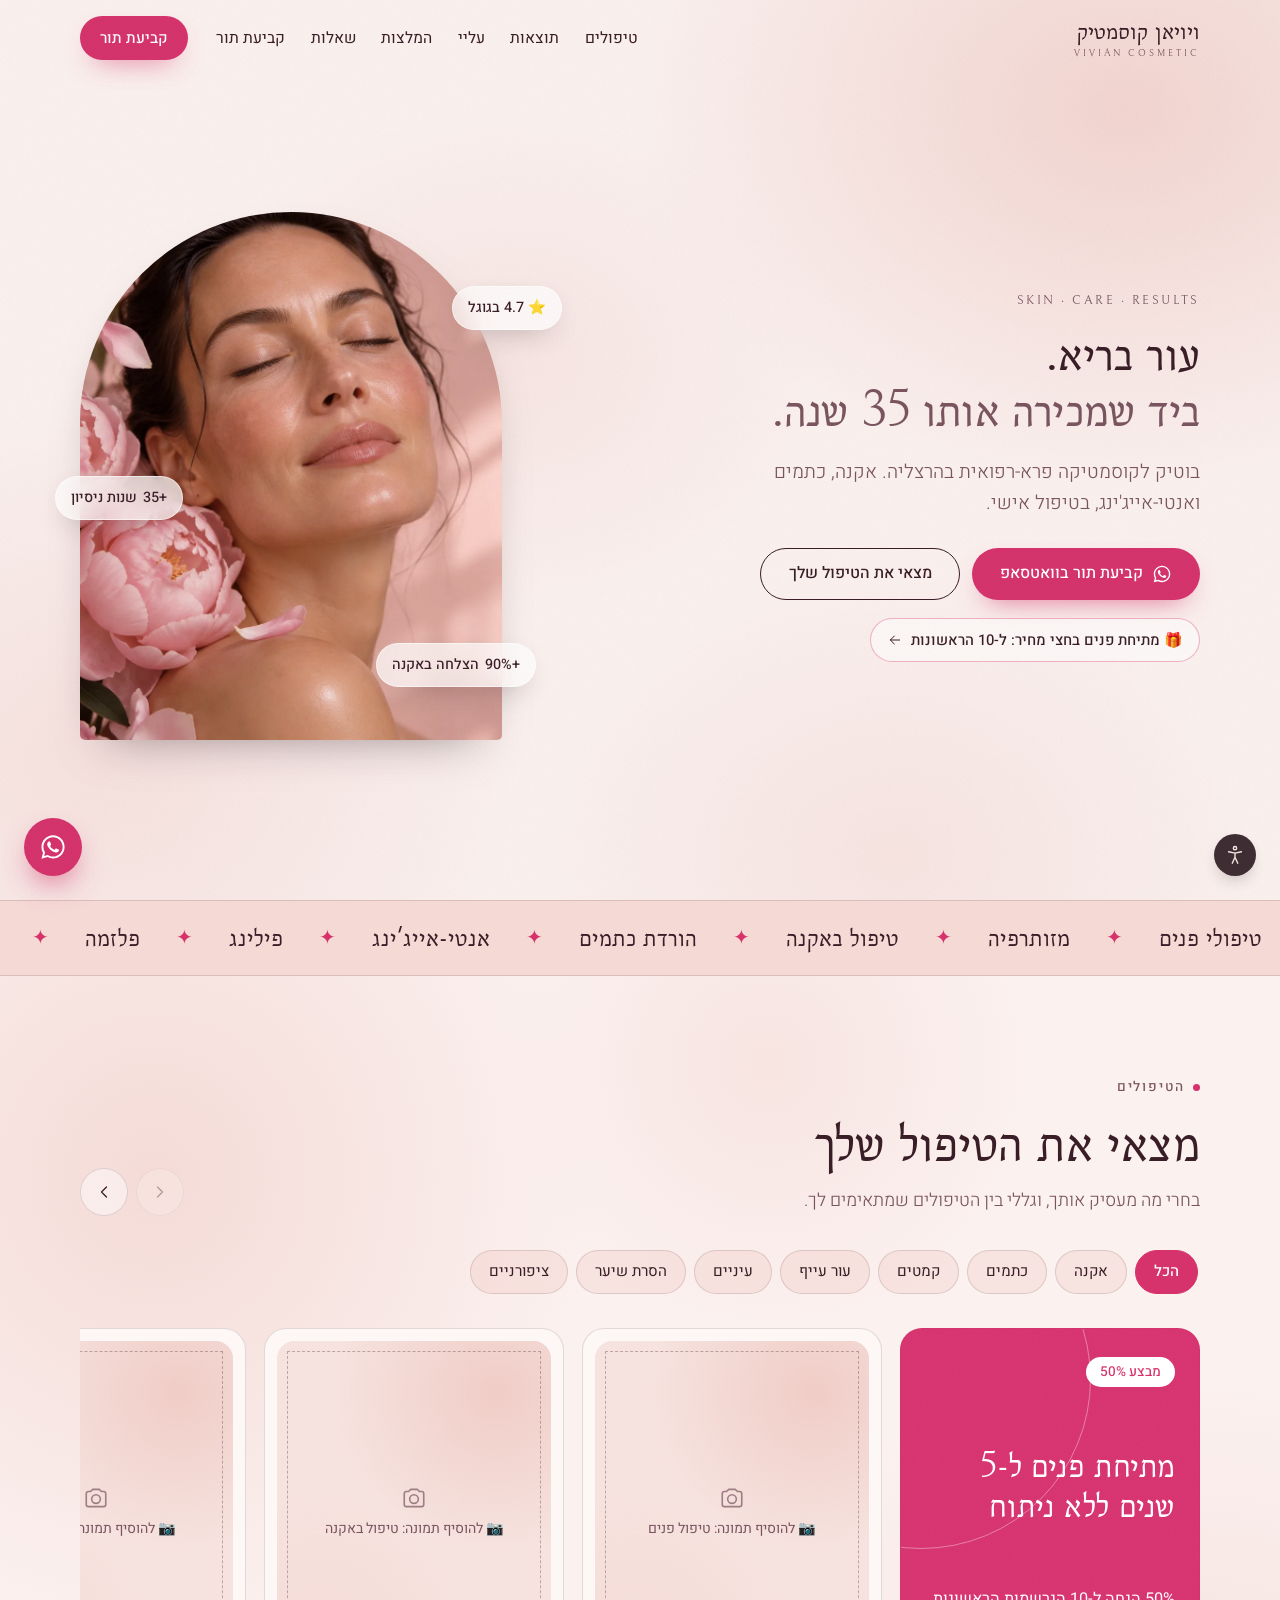
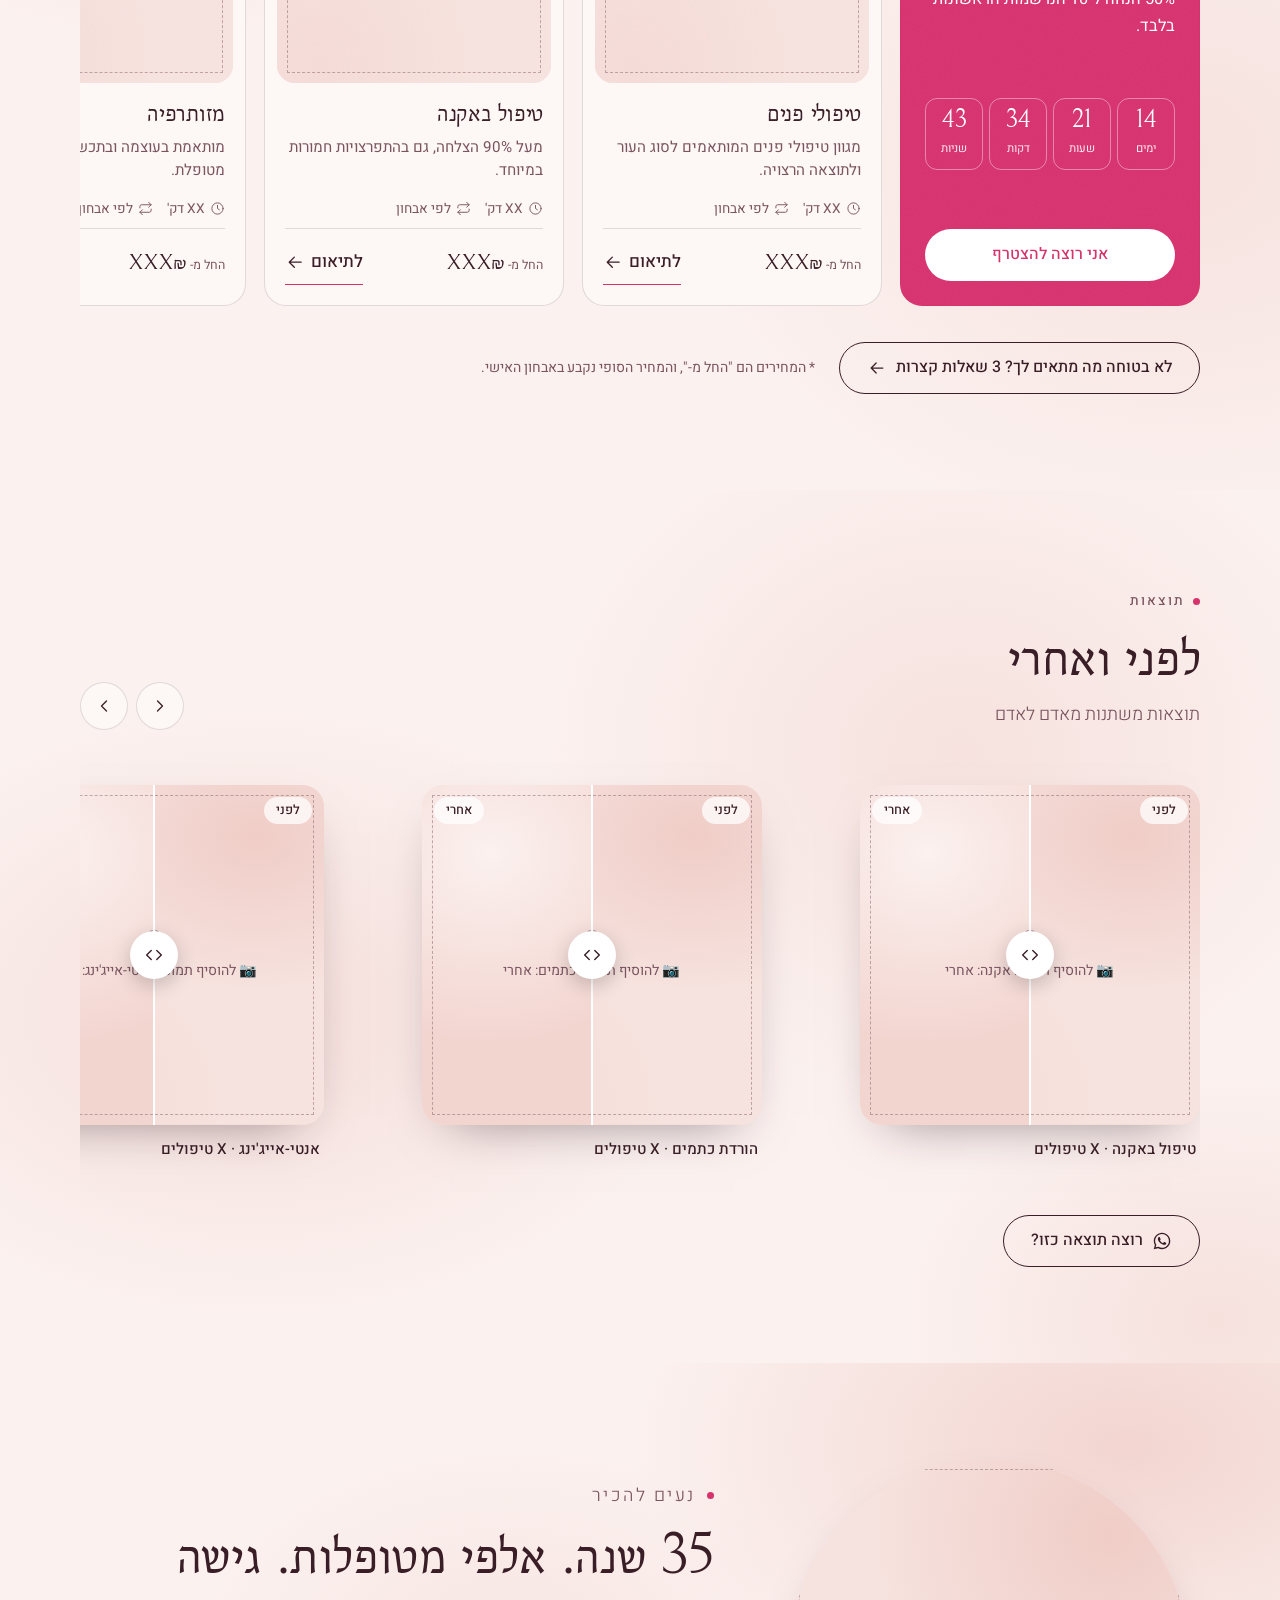
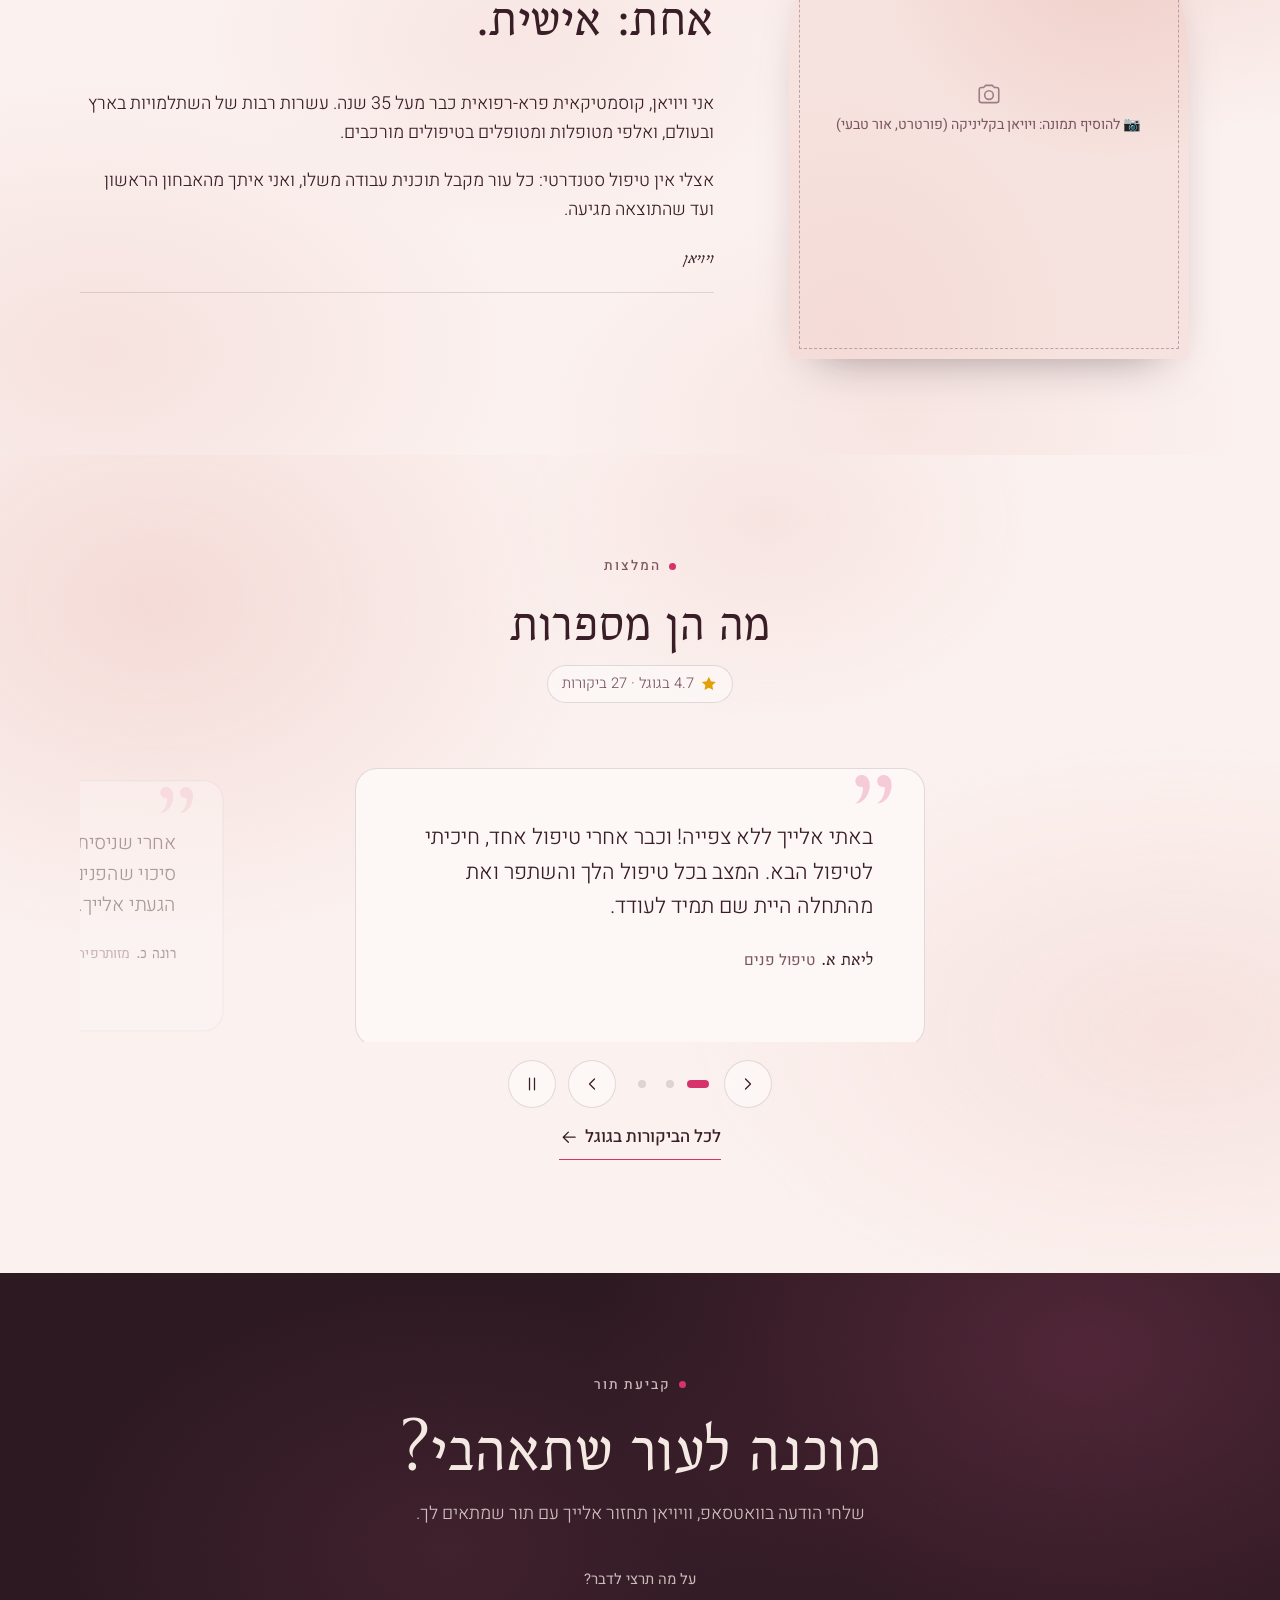
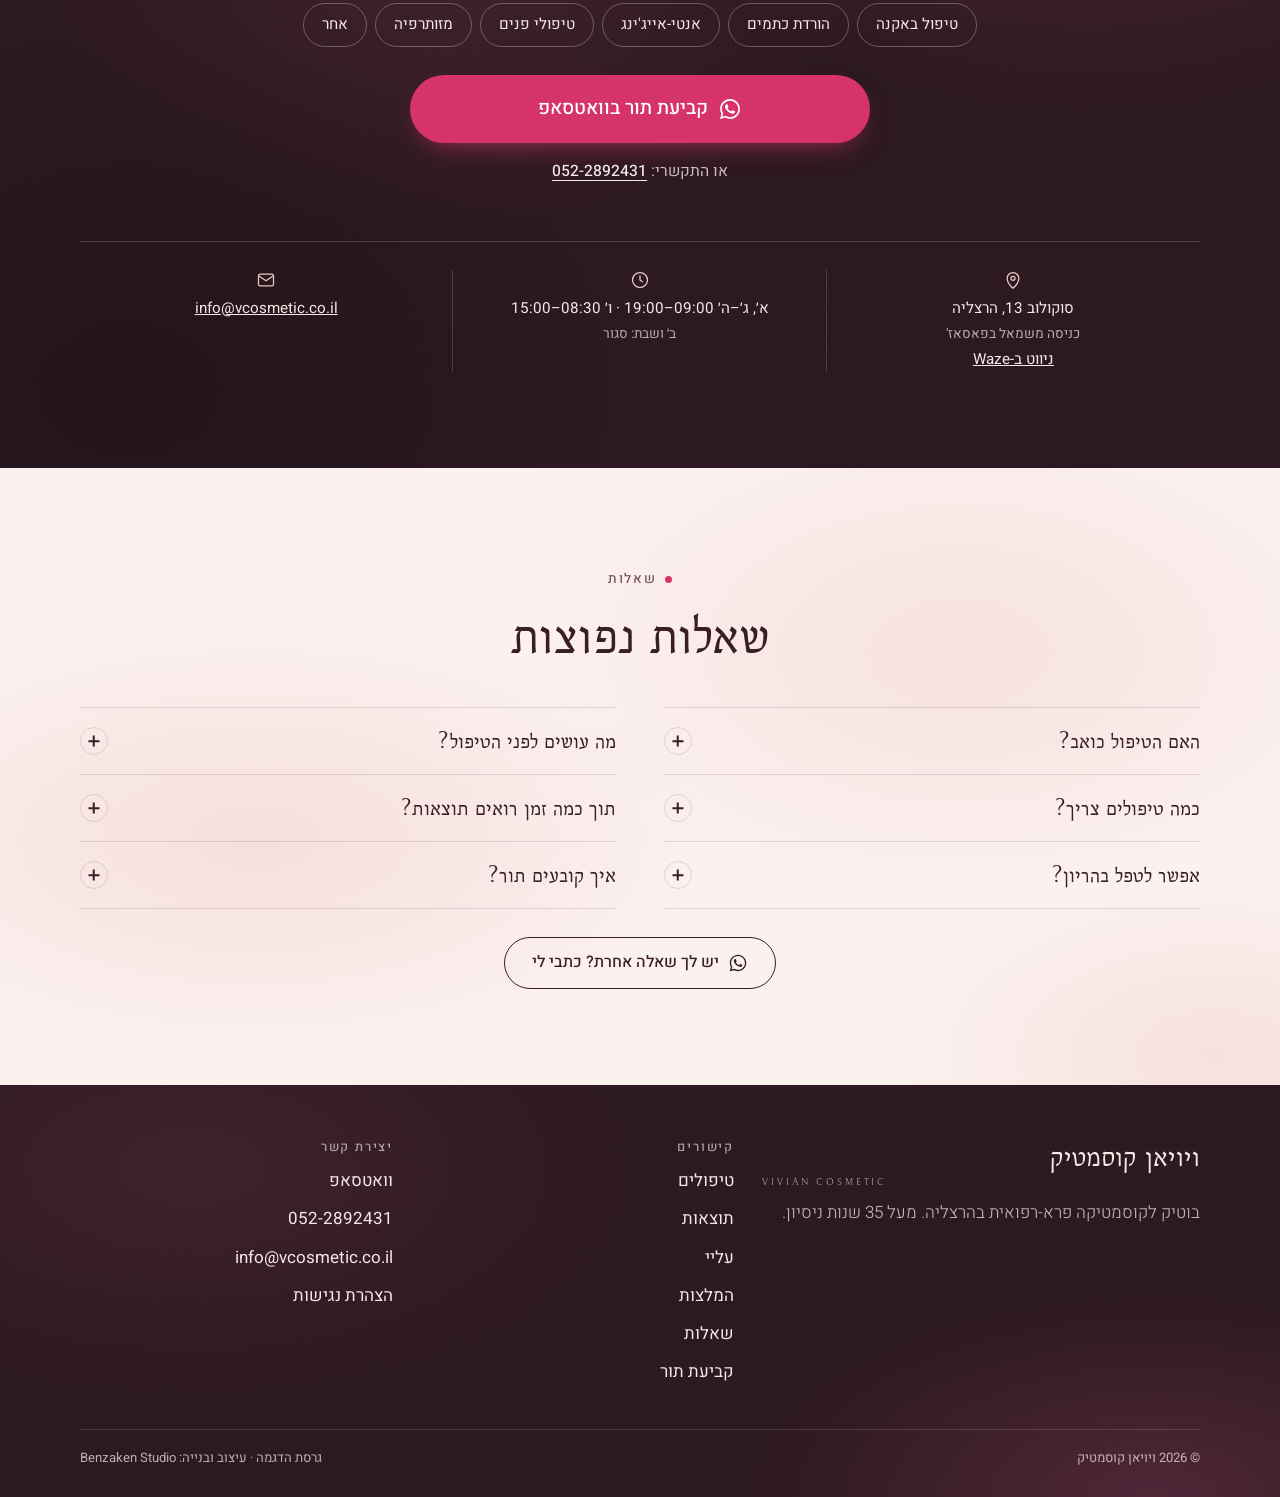
<file: index.html>
<!doctype html>
<html lang="he" dir="rtl">
<head>
  <meta charset="utf-8">
  <meta name="viewport" content="width=device-width, initial-scale=1, viewport-fit=cover">
  <!-- Title, description, Open Graph, robots and JSON-LD are generated from js/config.js.
       The static values below are a fallback for link previews (WhatsApp/Facebook don't run JS):
       update them too for a new client. -->
  <title>ויויאן קוסמטיק | קוסמטיקה פרא-רפואית בהרצליה</title>
  <meta name="description" content="בוטיק לקוסמטיקה פרא-רפואית בהרצליה עם מעל 35 שנות ניסיון: אקנה, כתמים, אנטי-אייג'ינג. קביעת תור בוואטסאפ.">
  <meta name="robots" content="noindex, nofollow">
  <meta property="og:type" content="website">
  <meta property="og:locale" content="he_IL">
  <meta property="og:title" content="ויויאן קוסמטיק | קוסמטיקה פרא-רפואית בהרצליה">
  <meta property="og:description" content="עור בריא. ביד שמכירה אותו 35 שנה.">
  <meta property="og:image" content="https://benzakenavi25-hub.github.io/vivian-cosmetic-demo/images/hero.png">
  <meta name="theme-color" content="#FBF1EF">
  <link rel="icon" href="data:image/svg+xml,%3Csvg xmlns=%27http://www.w3.org/2000/svg%27 viewBox=%270 0 64 64%27%3E%3Crect width=%2764%27 height=%2764%27 rx=%2732%27 fill=%27%23D6336C%27/%3E%3Ctext x=%2732%27 y=%2744%27 font-family=%27Georgia,serif%27 font-size=%2734%27 text-anchor=%27middle%27 fill=%27%23fff%27%3EV%3C/text%3E%3C/svg%3E">

  <link rel="preconnect" href="https://fonts.googleapis.com">
  <link rel="preconnect" href="https://fonts.gstatic.com" crossorigin>
  <link href="https://fonts.googleapis.com/css2?family=Bellefair&family=Heebo:wght@300;400;500&display=swap" rel="stylesheet">
  <!-- Hero image preload (keep in sync with images.hero in config.js) -->
  <link rel="preload" as="image" href="images/hero.webp" type="image/webp" fetchpriority="high">
  <link rel="stylesheet" href="css/styles.css?v=2">

  <!-- Apply palette + saved accessibility prefs before first paint (no color flash) -->
  <script src="js/config.js?v=2"></script>
  <script>
    (function () {
      var c = window.SITE_CONFIG || {}, root = document.documentElement;
      var p = c.palette || {};
      try {
        if (new URLSearchParams(location.search).get("themes") === "1") {
          var saved = JSON.parse(sessionStorage.getItem("demoPalette") || "null");
          if (saved) for (var k in saved) p[k] = saved[k];
        }
        var a = JSON.parse(localStorage.getItem("a11yPrefs") || "{}");
        if (a.size) root.style.setProperty("--font-scale", a.size);
        if (a.contrast) root.classList.add("a11y-contrast");
        if (a.links) root.classList.add("a11y-links");
      } catch (e) {}
      var map = { bg: "--bg", rose: "--rose", accent: "--accent", onAccent: "--on-accent", ink: "--ink", inkSoft: "--ink-soft", plum: "--plum" };
      for (var key in map) if (p[key]) root.style.setProperty(map[key], p[key]);
      root.classList.add("js");
    })();
  </script>
</head>
<body>
  <a class="skip-link" href="#main">דלג לתוכן הראשי</a>

  <!-- Smart header: hides on scroll down, returns on scroll up -->
  <header class="site-header" id="site-header">
    <div class="container header-inner">
      <a class="wordmark" href="#top" id="header-logo"></a>
      <nav class="main-nav" aria-label="ניווט ראשי"><ul id="nav-list"></ul></nav>
      <a class="btn btn-accent btn-sm header-cta" id="header-cta" target="_blank" rel="noopener">קביעת תור</a>
      <button class="menu-toggle" id="menu-toggle" type="button" aria-expanded="false" aria-controls="mobile-menu" aria-label="פתיחת תפריט">
        <span></span><span></span>
      </button>
    </div>
  </header>

  <!-- Mobile full-screen menu -->
  <div class="mobile-menu" id="mobile-menu" role="dialog" aria-modal="true" aria-label="תפריט" hidden>
    <nav aria-label="ניווט במובייל"><ul id="mobile-nav-list"></ul></nav>
    <div class="mobile-menu-foot" id="mobile-menu-foot"></div>
  </div>

  <main id="main" tabindex="-1">
    <span id="top"></span>
    <section class="hero tex-a" id="hero" aria-labelledby="hero-title"></section>
    <div class="marquee" id="marquee" aria-hidden="true"></div>
    <section class="section tex-b" id="treatments" aria-labelledby="treatments-title"></section>
    <section class="section tex-c" id="results" aria-labelledby="results-title" hidden></section>
    <section class="section tex-a" id="about" aria-labelledby="about-title"></section>
    <section class="section tex-b" id="testimonials" aria-labelledby="testimonials-title" hidden></section>
    <section class="section dark" id="booking" aria-labelledby="booking-title"></section>
    <section class="section tex-c" id="faq" aria-labelledby="faq-title" hidden></section>
  </main>

  <footer class="site-footer dark" id="site-footer"></footer>

  <!-- Mobile sticky bar / desktop floating WhatsApp -->
  <nav class="mobile-bar" id="mobile-bar" aria-label="פעולות מהירות"></nav>
  <a class="wa-float" id="wa-float" target="_blank" rel="noopener" aria-label="שליחת הודעה בוואטסאפ"><span data-icon="whatsapp"></span></a>

  <!-- Accessibility toolbar -->
  <div class="a11y" id="a11y">
    <button class="a11y-toggle" id="a11y-toggle" type="button" aria-expanded="false" aria-controls="a11y-panel" aria-label="תפריט נגישות"><span data-icon="a11y"></span></button>
    <div class="a11y-panel" id="a11y-panel" role="group" aria-label="הגדרות נגישות" hidden>
      <p class="a11y-title">נגישות</p>
      <div class="a11y-row">
        <button type="button" data-a11y="smaller" aria-label="הקטנת טקסט">א-</button>
        <button type="button" data-a11y="bigger" aria-label="הגדלת טקסט">א+</button>
      </div>
      <button type="button" data-a11y="contrast" aria-pressed="false">ניגודיות גבוהה</button>
      <button type="button" data-a11y="links" aria-pressed="false">הדגשת קישורים</button>
      <button type="button" data-a11y="reset">איפוס</button>
      <a href="accessibility.html">הצהרת נגישות</a>
    </div>
  </div>

  <!-- Quiz modal (bottom sheet on mobile) -->
  <div class="modal" id="quiz-modal" hidden>
    <div class="modal-backdrop" data-close-modal></div>
    <div class="modal-panel" role="dialog" aria-modal="true" aria-labelledby="quiz-modal-title" tabindex="-1">
      <button class="modal-close" type="button" data-close-modal aria-label="סגירת השאלון"><span data-icon="close"></span></button>
      <p class="kicker" id="quiz-modal-title"></p>
      <div id="quiz-body" aria-live="polite"></div>
    </div>
  </div>

  <noscript>
    <p class="noscript">ויויאן קוסמטיק · סוקולוב 13, הרצליה · <a href="tel:+972522892431">052-2892431</a></p>
  </noscript>

  <script src="js/main.js?v=2" defer></script>
</body>
</html>
</file>
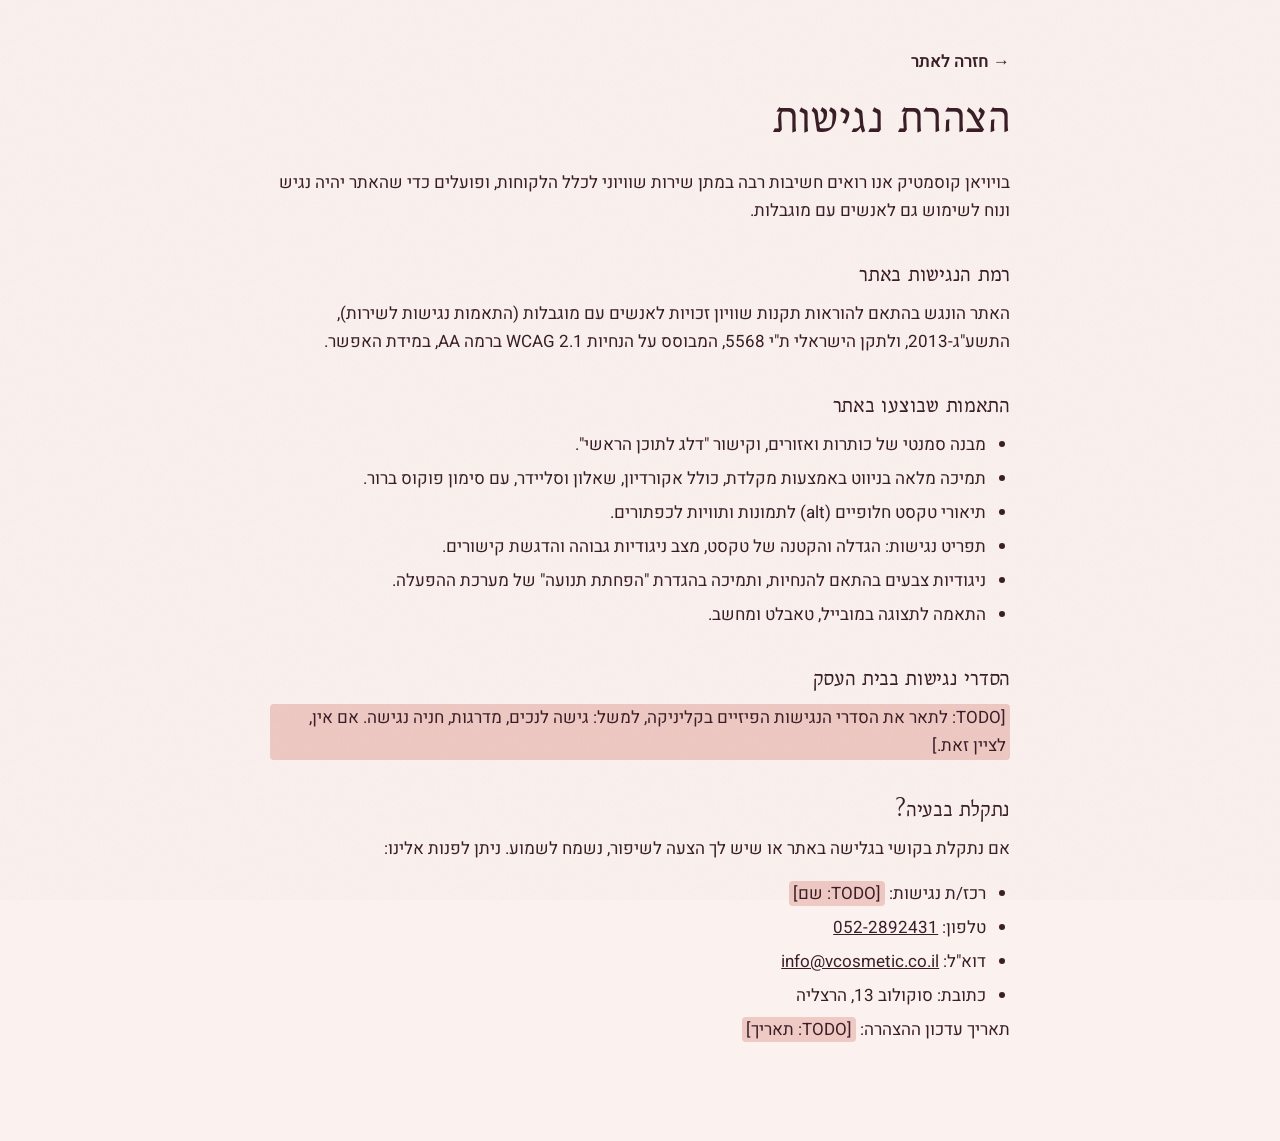
<file: accessibility.html>
<!doctype html>
<html lang="he" dir="rtl">
<head>
  <meta charset="utf-8">
  <meta name="viewport" content="width=device-width, initial-scale=1">
  <title>הצהרת נגישות</title>
  <meta name="robots" content="noindex, nofollow">
  <link rel="preconnect" href="https://fonts.googleapis.com">
  <link rel="preconnect" href="https://fonts.gstatic.com" crossorigin>
  <link href="https://fonts.googleapis.com/css2?family=Bellefair&family=Heebo:wght@300;400;500&display=swap" rel="stylesheet">
  <link rel="stylesheet" href="css/styles.css?v=2">
  <script src="js/config.js?v=2"></script>
  <script>
    (function () {
      var c = window.SITE_CONFIG || {}, root = document.documentElement, p = c.palette || {};
      var map = { bg: "--bg", rose: "--rose", accent: "--accent", onAccent: "--on-accent", ink: "--ink", inkSoft: "--ink-soft", plum: "--plum" };
      for (var k in map) if (p[k]) root.style.setProperty(map[k], p[k]);
      try {
        var a = JSON.parse(localStorage.getItem("a11yPrefs") || "{}");
        if (a.size) root.style.setProperty("--font-scale", a.size);
        if (a.contrast) root.classList.add("a11y-contrast");
        if (a.links) root.classList.add("a11y-links");
      } catch (e) {}
    })();
  </script>
  <style>
    body { padding-bottom: 0; }
    .statement { max-width: 820px; padding-block: 48px 80px; }
    .statement h1 { font-size: clamp(2.2rem, 6vw, 3.4rem); color: var(--ink); margin: 12px 0 24px; }
    .statement h2 { font-size: 1.6rem; margin: 36px 0 12px; }
    .statement ul { list-style: disc; padding-inline-start: 1.4em; }
    .statement li { margin-bottom: 6px; }
    .back { display: inline-flex; gap: 6px; text-decoration: none; font-weight: 600; color: var(--ink); }
    .todo { background: var(--rose); padding: 0 4px; border-radius: 4px; }
  </style>
</head>
<body>
  <a class="skip-link" href="#main">דלג לתוכן הראשי</a>
  <main id="main" class="container statement" tabindex="-1">
    <a class="back" href="index.html">→ חזרה לאתר</a>
    <h1>הצהרת נגישות</h1>

    <p>ב<span data-cfg="name">[שם העסק]</span> אנו רואים חשיבות רבה במתן שירות שוויוני לכלל הלקוחות, ופועלים כדי שהאתר יהיה נגיש ונוח לשימוש גם לאנשים עם מוגבלות.</p>

    <h2>רמת הנגישות באתר</h2>
    <p>האתר הונגש בהתאם להוראות תקנות שוויון זכויות לאנשים עם מוגבלות (התאמות נגישות לשירות), התשע"ג-2013, ולתקן הישראלי ת"י 5568, המבוסס על הנחיות WCAG 2.1 ברמה AA, במידת האפשר.</p>

    <h2>התאמות שבוצעו באתר</h2>
    <ul>
      <li>מבנה סמנטי של כותרות ואזורים, וקישור "דלג לתוכן הראשי".</li>
      <li>תמיכה מלאה בניווט באמצעות מקלדת, כולל אקורדיון, שאלון וסליידר, עם סימון פוקוס ברור.</li>
      <li>תיאורי טקסט חלופיים (alt) לתמונות ותוויות לכפתורים.</li>
      <li>תפריט נגישות: הגדלה והקטנה של טקסט, מצב ניגודיות גבוהה והדגשת קישורים.</li>
      <li>ניגודיות צבעים בהתאם להנחיות, ותמיכה בהגדרת "הפחתת תנועה" של מערכת ההפעלה.</li>
      <li>התאמה לתצוגה במובייל, טאבלט ומחשב.</li>
    </ul>

    <h2>הסדרי נגישות בבית העסק</h2>
    <p class="todo">[TODO: לתאר את הסדרי הנגישות הפיזיים בקליניקה, למשל: גישה לנכים, מדרגות, חניה נגישה. אם אין, לציין זאת.]</p>

    <h2>נתקלת בבעיה?</h2>
    <p>אם נתקלת בקושי בגלישה באתר או שיש לך הצעה לשיפור, נשמח לשמוע. ניתן לפנות אלינו:</p>
    <ul>
      <li>רכז/ת נגישות: <span class="todo">[TODO: שם]</span></li>
      <li>טלפון: <a data-cfg="phone" href="#">[טלפון]</a></li>
      <li>דוא"ל: <a data-cfg="email" href="#">[אימייל]</a></li>
      <li>כתובת: <span data-cfg="address">[כתובת]</span></li>
    </ul>

    <p>תאריך עדכון ההצהרה: <span class="todo">[TODO: תאריך]</span></p>
  </main>

  <script>
    (function () {
      var c = window.SITE_CONFIG;
      if (!c) return;
      var set = function (key, text, href) {
        document.querySelectorAll('[data-cfg="' + key + '"]').forEach(function (el) {
          el.textContent = text;
          if (href) el.setAttribute("href", href);
        });
      };
      document.title = "הצהרת נגישות | " + c.business.name;
      set("name", c.business.name);
      set("phone", c.contact.phoneDisplay, "tel:+" + c.contact.phoneIntl);
      set("email", c.contact.email, "mailto:" + c.contact.email);
      set("address", c.contact.street + ", " + c.contact.city);
    })();
  </script>
</body>
</html>
</file>
<file: css/styles.css>
/* =====================================================================
   Beauty Clinic Template v2 — styles
   - Colors are CSS variables, overridden from js/config.js (palette)
   - Textured "suede + film grain" backgrounds, 100% CSS/SVG
   - RTL-first: logical properties (inline-start = right in Hebrew)
   ===================================================================== */

/* ---------- 1. Tokens ---------- */
:root {
  /* palette (defaults; config.js overrides them) */
  --bg: #FBF1EF;
  --rose: #EFC9C3;
  --accent: #D6336C;
  --on-accent: #FFFFFF;
  --ink: #3A1E27;
  --ink-soft: #7A5560;
  --plum: #2B1820;
  --cream: #F5E9E4;

  /* derived tones (recolor automatically per client) */
  --warm: color-mix(in srgb, var(--rose) 38%, var(--bg));        /* ≈ #F6DED8 */
  --card: color-mix(in srgb, #FFFFFF 45%, var(--bg));
  --line: color-mix(in srgb, var(--ink) 14%, transparent);
  --plum-2: color-mix(in srgb, var(--plum) 70%, #6A3349);        /* ≈ #3D2230 */
  --plum-3: color-mix(in srgb, var(--plum) 80%, #000);           /* ≈ #241319 */
  --plum-4: color-mix(in srgb, var(--plum) 55%, #7A3550);        /* ≈ #4A2534 */

  /* fine film grain (SVG feTurbulence) */
  --grain: url("data:image/svg+xml,%3Csvg xmlns='http://www.w3.org/2000/svg' width='240' height='240'%3E%3Cfilter id='n'%3E%3CfeTurbulence type='fractalNoise' baseFrequency='.8' numOctaves='3' stitchTiles='stitch'/%3E%3CfeColorMatrix type='saturate' values='0'/%3E%3C/filter%3E%3Crect width='100%25' height='100%25' filter='url(%23n)'/%3E%3C/svg%3E");

  --font-display: "Bellefair", "Times New Roman", serif;
  --font-body: "Heebo", Arial, sans-serif;
  --font-scale: 1;

  --radius-card: 22px;
  --radius-sm: 14px;
  --container: 1200px;
  --gutter: clamp(16px, 4vw, 40px);
  --header-h: 76px;
  --ease: cubic-bezier(.22, .61, .36, 1);
  --shadow: 0 20px 50px -28px color-mix(in srgb, var(--plum) 55%, transparent);
}

/* High contrast (accessibility toolbar) overrides the palette */
html.a11y-contrast {
  --bg: #FFFFFF !important; --rose: #FFFFFF !important; --warm: #FFFFFF; --card: #FFFFFF;
  --accent: #000000 !important; --on-accent: #FFFFFF !important;
  --ink: #000000 !important; --ink-soft: #000000 !important;
  --plum: #000000 !important; --cream: #FFFFFF; --line: #000000;
}
html.a11y-contrast body::before, html.a11y-contrast .dark::after { display: none; }
html.a11y-contrast .btn, html.a11y-contrast .card { border: 2px solid currentColor !important; }
html.a11y-links a { text-decoration: underline !important; text-underline-offset: 3px; }

/* ---------- 2. Base ---------- */
*, *::before, *::after { box-sizing: border-box; }

html {
  font-size: calc(100% * var(--font-scale));
  scroll-behavior: smooth;
  scroll-padding-top: 24px;
  -webkit-text-size-adjust: 100%;
}

body {
  margin: 0;
  font-family: var(--font-body);
  font-weight: 400;
  font-size: 1.0625rem;
  line-height: 1.65;
  color: var(--ink);
  background: var(--bg);
  overflow-x: hidden;
  -webkit-font-smoothing: antialiased;
}
/* html must clip too, otherwise body overflow is propagated to the viewport and stops clipping */
@supports (overflow: clip) { html, body { overflow-x: clip; } }

/* Film grain over the whole site, seamless (fixed, never intercepts clicks) */
body::before {
  content: "";
  position: fixed; inset: 0;
  z-index: 200;
  pointer-events: none;
  background-image: var(--grain);
  opacity: .075;
  mix-blend-mode: multiply;
}

img { max-width: 100%; display: block; }
a { color: inherit; }
button { font: inherit; color: inherit; }
h1, h2, h3, h4 { font-family: var(--font-display); font-weight: 400; line-height: 1.05; margin: 0; letter-spacing: -.01em; }
p { margin: 0 0 1em; }
ul { margin: 0; padding: 0; list-style: none; }
[hidden] { display: none !important; }

:focus-visible { outline: 2px solid var(--ink); outline-offset: 3px; border-radius: 6px; }
.dark :focus-visible { outline-color: var(--cream); }

.skip-link {
  position: absolute; inset-inline-start: 12px; top: -100px; z-index: 400;
  background: var(--ink); color: var(--bg); padding: 10px 18px; border-radius: 999px;
  text-decoration: none; font-weight: 500;
}
.skip-link:focus { top: 12px; }
.visually-hidden { position: absolute !important; width: 1px; height: 1px; overflow: hidden; clip: rect(0 0 0 0); white-space: nowrap; }
.container { width: 100%; max-width: var(--container); margin-inline: auto; padding-inline: var(--gutter); }
.icon { display: inline-flex; width: 1.2em; height: 1.2em; flex: none; }
.icon svg { width: 100%; height: 100%; }
.noscript { padding: 24px; text-align: center; }

/* ---------- 3. Textured backgrounds ---------- */
/* Light "suede" walls: blurred color clouds, positions vary per section */
.tex-a {
  background:
    radial-gradient(55% 60% at 88% 12%, color-mix(in srgb, var(--rose) 70%, transparent) 0%, transparent 70%),
    radial-gradient(45% 55% at 8% 85%, var(--warm) 0%, transparent 72%),
    radial-gradient(35% 40% at 40% 40%, color-mix(in srgb, var(--rose) 28%, transparent) 0%, transparent 70%),
    radial-gradient(40% 45% at 70% 95%, color-mix(in srgb, var(--warm) 80%, transparent) 0%, transparent 70%),
    var(--bg);
}
.tex-b {
  background:
    radial-gradient(50% 60% at 12% 18%, color-mix(in srgb, var(--rose) 55%, transparent) 0%, transparent 70%),
    radial-gradient(55% 50% at 92% 70%, var(--warm) 0%, transparent 70%),
    radial-gradient(30% 35% at 60% 8%, color-mix(in srgb, var(--rose) 32%, transparent) 0%, transparent 70%),
    var(--bg);
}
.tex-c {
  background:
    radial-gradient(45% 55% at 75% 30%, var(--warm) 0%, transparent 72%),
    radial-gradient(50% 50% at 20% 60%, color-mix(in srgb, var(--rose) 45%, transparent) 0%, transparent 70%),
    radial-gradient(35% 40% at 95% 95%, color-mix(in srgb, var(--rose) 40%, transparent) 0%, transparent 70%),
    var(--bg);
}

/* Dark "plum suede" walls: deeper clouds + stronger grain (overlay) */
.dark {
  position: relative; isolation: isolate;
  color: var(--cream);
  background:
    radial-gradient(60% 70% at 85% 10%, var(--plum-4) 0%, transparent 65%),
    radial-gradient(55% 65% at 10% 90%, var(--plum-3) 0%, transparent 70%),
    radial-gradient(45% 50% at 35% 35%, var(--plum-2) 0%, transparent 70%),
    var(--plum);
}
.dark::after {
  content: ""; position: absolute; inset: 0; z-index: -1; pointer-events: none;
  background-image: var(--grain); opacity: .11; mix-blend-mode: overlay;
}
.site-footer.dark {
  background:
    radial-gradient(50% 80% at 15% 20%, var(--plum-2) 0%, transparent 70%),
    radial-gradient(45% 70% at 90% 100%, var(--plum-4) 0%, transparent 70%),
    var(--plum);
}

/* ---------- 4. Type helpers ---------- */
.en { font-family: var(--font-display); text-transform: uppercase; letter-spacing: .2em; font-size: .78rem; direction: ltr; unicode-bidi: isolate; }
.kicker {
  display: inline-flex; align-items: center; gap: .6em;
  font-size: .85rem; font-weight: 500; letter-spacing: .14em; color: var(--ink-soft);
  margin: 0 0 .9rem;
}
.kicker::before { content: ""; width: 7px; height: 7px; border-radius: 50%; background: var(--accent); }
.dark .kicker { color: color-mix(in srgb, var(--cream) 78%, transparent); }

.section { padding-block: clamp(56px, 8vw, 96px); }
.section-head { margin-bottom: clamp(24px, 3.5vw, 40px); max-width: 680px; }
.section-head.center { margin-inline: auto; text-align: center; }
.section-title { font-size: clamp(2.3rem, 4.6vw, 3.7rem); }
.section-lead { color: var(--ink-soft); font-weight: 300; font-size: 1.12rem; margin: .7rem 0 0; }
.head-row { display: flex; align-items: flex-end; justify-content: space-between; gap: 20px; flex-wrap: wrap; margin-bottom: clamp(20px, 3vw, 32px); }
.head-row .section-head { margin-bottom: 0; }

/* ---------- 5. Buttons ---------- */
.btn {
  display: inline-flex; align-items: center; justify-content: center; gap: .55em;
  min-height: 52px; padding: 0 1.7em; border-radius: 999px;
  border: 1px solid transparent; font-weight: 500; font-size: 1rem; line-height: 1.2;
  text-decoration: none; cursor: pointer; white-space: nowrap;
  transition: transform .25s var(--ease), box-shadow .25s var(--ease), background-color .25s, color .25s;
  -webkit-tap-highlight-color: transparent;
}
.btn-accent { background: var(--accent); color: var(--on-accent); box-shadow: 0 12px 28px -14px color-mix(in srgb, var(--accent) 80%, transparent); }
.btn-outline { background: transparent; color: var(--ink); border-color: var(--ink); }
.dark .btn-outline { color: var(--cream); border-color: color-mix(in srgb, var(--cream) 60%, transparent); }
.btn-light { background: var(--on-accent); color: var(--accent); }
.btn-sm { min-height: 44px; padding: 0 1.25em; font-size: .95rem; }
.btn-xl { min-height: 68px; padding: 0 2.4em; font-size: 1.2rem; }
.btn .icon { width: 1.25em; height: 1.25em; }
@media (hover: hover) {
  .btn:hover { transform: translateY(-2px); }
  .btn-accent:hover { box-shadow: 0 18px 34px -14px color-mix(in srgb, var(--accent) 85%, transparent); }
  .btn-outline:hover { background: var(--ink); color: var(--bg); }
  .dark .btn-outline:hover { background: var(--cream); color: var(--plum); }
}
.btn:active { transform: translateY(0) scale(.98); }

.text-link {
  display: inline-flex; align-items: center; gap: .35em; font-weight: 500; text-decoration: none;
  border-bottom: 1px solid var(--accent); padding-bottom: 1px; min-height: 44px;
}

/* ---------- 6. Smart header ---------- */
.site-header {
  position: fixed; top: 0; inset-inline: 0; z-index: 100;
  transition: transform .3s var(--ease), background-color .3s, border-color .3s;
  border-bottom: 1px solid transparent;
}
.site-header.is-solid {
  background: color-mix(in srgb, var(--bg) 80%, transparent);
  -webkit-backdrop-filter: blur(12px); backdrop-filter: blur(12px);
  border-bottom-color: var(--line);
}
.site-header.is-hidden { transform: translateY(-100%); }
.header-inner { display: flex; align-items: center; gap: 28px; height: var(--header-h); }
.wordmark { display: flex; flex-direction: column; text-decoration: none; line-height: 1; gap: 5px; }
.wordmark b { font-family: var(--font-display); font-weight: 400; font-size: 1.65rem; }
.wordmark .en { font-size: .58rem; letter-spacing: .32em; color: var(--ink-soft); text-align: end; }
.main-nav { margin-inline-start: auto; display: none; }
.main-nav ul { display: flex; gap: clamp(16px, 2vw, 30px); }
.main-nav a { text-decoration: none; font-size: .98rem; position: relative; padding-block: 8px; }
.main-nav a::after {
  content: ""; position: absolute; inset-inline: 0; bottom: 2px; height: 1px; background: var(--accent);
  transform: scaleX(0); transform-origin: right; transition: transform .3s var(--ease);
}
.main-nav a:hover::after, .main-nav a:focus-visible::after { transform: scaleX(1); }
.header-cta { display: none; }
.menu-toggle {
  margin-inline-start: auto; width: 46px; height: 46px; border-radius: 50%;
  border: 1px solid var(--line); background: color-mix(in srgb, var(--bg) 60%, transparent);
  cursor: pointer; position: relative;
}
.menu-toggle span { position: absolute; left: 13px; right: 13px; height: 1.5px; background: var(--ink); transition: transform .3s var(--ease), top .3s var(--ease); }
.menu-toggle span:first-child { top: 18px; }
.menu-toggle span:last-child { top: 26px; }
.menu-toggle[aria-expanded="true"] span:first-child { top: 22px; transform: rotate(45deg); }
.menu-toggle[aria-expanded="true"] span:last-child { top: 22px; transform: rotate(-45deg); }
@media (min-width: 1024px) {
  .main-nav, .header-cta { display: flex; }
  .menu-toggle { display: none; }
}

.mobile-menu {
  position: fixed; inset: 0; z-index: 90; overflow-y: auto;
  padding: calc(var(--header-h) + 24px) var(--gutter) 32px;
  display: flex; flex-direction: column; justify-content: space-between;
  opacity: 0; transition: opacity .3s var(--ease);
}
.mobile-menu.is-open { opacity: 1; }
.mobile-menu li { border-bottom: 1px solid var(--line); overflow: hidden; }
.mobile-menu nav a {
  display: block; padding: 12px 0; text-decoration: none;
  font-family: var(--font-display); font-size: clamp(2rem, 9vw, 2.8rem); line-height: 1.15;
  transform: translateY(100%); transition: transform .45s var(--ease);
}
.mobile-menu.is-open nav a { transform: none; }
.mobile-menu-foot { display: grid; gap: 10px; margin-top: 28px; }
.mobile-menu-foot p { margin: 0; color: var(--ink-soft); font-size: .95rem; text-align: center; }
body.menu-open { overflow: hidden; }

/* ---------- 7. Image placeholder ---------- */
.media { position: relative; overflow: hidden; border-radius: 18px; aspect-ratio: var(--ratio, 4 / 5); background: var(--warm); }
.media img, .media picture { width: 100%; height: 100%; object-fit: cover; }
.placeholder {
  position: absolute; inset: 0; display: flex; flex-direction: column; align-items: center; justify-content: center; gap: 8px;
  padding: 20px; text-align: center; color: var(--ink-soft); font-size: .88rem; line-height: 1.45;
  background:
    radial-gradient(90% 70% at 80% 15%, color-mix(in srgb, var(--rose) 85%, transparent) 0%, transparent 65%),
    radial-gradient(80% 70% at 15% 95%, color-mix(in srgb, var(--rose) 55%, var(--bg)) 0%, transparent 70%),
    var(--warm);
}
.placeholder::after {
  content: ""; position: absolute; inset: 10px; pointer-events: none;
  border: 1px dashed color-mix(in srgb, var(--ink-soft) 45%, transparent); border-radius: inherit;
}
.placeholder .icon { width: 26px; height: 26px; opacity: .7; }
.placeholder.alt { background: radial-gradient(90% 80% at 20% 20%, var(--bg) 0%, transparent 70%), color-mix(in srgb, var(--rose) 70%, var(--bg)); }

/* ---------- 8. Hero ---------- */
.hero {
  min-height: clamp(620px, 100svh, 960px);
  padding-top: calc(var(--header-h) + 16px); padding-bottom: 40px;
  display: flex; align-items: center;
}
.hero-grid { display: grid; gap: 28px; align-items: center; }
.hero-text { order: 2; }
.hero-visual { order: 1; }
.hero-text .en { color: var(--ink-soft); display: block; margin-bottom: 16px; text-align: start; direction: rtl; }
.hero-title { font-size: clamp(2.6rem, 9.6vw, 4.6rem); line-height: 1.04; letter-spacing: -.015em; text-wrap: balance; }
.hero-title span { display: block; }
.hero-title span + span { color: var(--ink-soft); }
.hero-lead { font-weight: 300; font-size: clamp(1.05rem, 1.6vw, 1.2rem); color: var(--ink-soft); max-width: 44ch; margin: 18px 0 0; }
.hero-actions { display: flex; flex-wrap: wrap; gap: 12px; margin-top: 28px; }
.promo-pill {
  display: inline-flex; align-items: center; gap: 8px; margin-top: 18px;
  padding: 8px 16px; min-height: 44px; border-radius: 999px; cursor: pointer;
  background: color-mix(in srgb, #FFFFFF 55%, transparent); border: 1px solid color-mix(in srgb, var(--accent) 35%, transparent);
  font-size: .93rem; font-weight: 500; transition: transform .25s var(--ease);
}
.promo-pill .icon { width: 16px; height: 16px; }
@media (hover: hover) { .promo-pill:hover { transform: translateY(-2px); } }

.hero-visual { position: relative; width: min(100%, 300px); margin-inline: auto; }
.arch { position: relative; border-radius: 999px 999px 24px 24px; overflow: hidden; aspect-ratio: 4 / 5; box-shadow: var(--shadow); background: var(--warm); }
.arch .media { border-radius: 0; aspect-ratio: auto; height: 100%; }
.arch-outline {
  position: absolute; inset: 0; border-radius: 999px 999px 24px 24px; pointer-events: none;
  border: 1px solid color-mix(in srgb, var(--accent) 45%, transparent);
  transform: translate(-14px, 14px); z-index: -1;
}
.glass-chips { display: flex; flex-wrap: wrap; justify-content: center; gap: 8px; margin-top: 22px; }
.glass {
  display: inline-flex; align-items: center; gap: 6px; padding: 9px 15px; border-radius: 999px;
  background: color-mix(in srgb, #FFFFFF 70%, transparent);
  -webkit-backdrop-filter: blur(10px); backdrop-filter: blur(10px);
  box-shadow: 0 10px 30px -14px color-mix(in srgb, var(--plum) 45%, transparent);
  border: 1px solid color-mix(in srgb, #FFFFFF 60%, transparent);
  font-size: .9rem; font-weight: 500; white-space: nowrap; color: var(--ink);
}
@media (max-width: 899px) {
  .hero { min-height: 0; }
  .hero-actions .btn { flex: 1 1 100%; }
}
@media (min-width: 900px) {
  .hero-grid { grid-template-columns: 1.2fr .8fr; gap: clamp(32px, 5vw, 72px); }
  .hero-text, .hero-visual { order: 0; }
  .hero-title { font-size: clamp(2.8rem, 4.2vw, 4.2rem); }
  .hero-visual { width: min(100%, 430px); margin-inline: auto 0; }
  .glass-chips { display: block; margin: 0; }
  .glass { position: absolute; animation: float 6s ease-in-out infinite; }
  .glass:nth-child(1) { top: 14%; inset-inline-start: -14%; }
  .glass:nth-child(2) { top: 50%; inset-inline-end: -6%; animation-delay: -2s; }
  .glass:nth-child(3) { bottom: 10%; inset-inline-start: -8%; animation-delay: -4s; }
}
@keyframes float { 0%, 100% { transform: translateY(-6px); } 50% { transform: translateY(6px); } }

/* ---------- 9. Marquee ---------- */
.marquee {
  overflow: hidden; background: color-mix(in srgb, var(--rose) 60%, var(--bg));
  border-block: 1px solid var(--line); padding-block: 14px;
}
.marquee-track { display: flex; width: max-content; animation: marquee 42s linear infinite; }
.marquee:hover .marquee-track { animation-play-state: paused; }
.marquee-group { display: flex; flex: none; }
.marquee-group span { font-family: var(--font-display); font-size: clamp(1.3rem, 2.4vw, 1.75rem); white-space: nowrap; padding-inline: 18px; display: inline-flex; align-items: center; gap: 36px; }
.marquee-group span::after { content: "✦"; color: var(--accent); font-size: .7em; }
/* RTL: moving right reveals the next copy from the left = natural reading direction */
@keyframes marquee { from { transform: translateX(0); } to { transform: translateX(50%); } }

/* ---------- 10. Filters + carousels ---------- */
.filters { display: flex; gap: 8px; overflow-x: auto; scrollbar-width: none; padding: 2px 2px 6px; margin: 0 0 22px; }
.filters::-webkit-scrollbar { display: none; }
@media (max-width: 759px) { .filters { margin-inline: calc(var(--gutter) * -1); padding-inline: var(--gutter); } }
.pill {
  flex: none; min-height: 44px; padding: 0 18px; border-radius: 999px; cursor: pointer;
  border: 1px solid var(--line); background: color-mix(in srgb, var(--rose) 35%, transparent);
  font-size: .95rem; font-weight: 400; transition: background-color .25s, color .25s, border-color .25s;
}
.pill[aria-pressed="true"] { background: var(--accent); color: var(--on-accent); border-color: var(--accent); font-weight: 500; }
@media (hover: hover) { .pill:hover { border-color: var(--ink-soft); } }
.dark .pill { background: transparent; border-color: color-mix(in srgb, var(--cream) 30%, transparent); color: var(--cream); }
.dark .pill[aria-pressed="true"] { background: var(--cream); color: var(--plum); border-color: var(--cream); }

.c-arrows { display: none; gap: 8px; }
@media (min-width: 760px) { .c-arrows { display: flex; } }
.round-btn {
  width: 48px; height: 48px; border-radius: 50%; border: 1px solid var(--line); cursor: pointer;
  background: color-mix(in srgb, #FFFFFF 45%, transparent); display: grid; place-items: center;
  transition: background-color .2s, opacity .2s, transform .2s var(--ease);
}
.round-btn .icon { width: 20px; height: 20px; }
.round-btn:disabled { opacity: .35; cursor: default; }
@media (hover: hover) { .round-btn:not(:disabled):hover { background: var(--ink); color: var(--bg); } }

.c-track {
  display: flex; gap: 18px; overflow-x: auto; overscroll-behavior-x: contain;
  scroll-snap-type: x mandatory; scroll-behavior: smooth; scrollbar-width: none;
  padding: 6px 2px 18px; cursor: grab;
  position: relative; /* contain abs-positioned children (e.g. visually-hidden labels) inside the scroller */
}
.c-track::-webkit-scrollbar { display: none; }
.c-track.is-dragging { scroll-snap-type: none; scroll-behavior: auto; cursor: grabbing; user-select: none; }
.c-track.is-dragging a, .c-track.is-dragging img { pointer-events: none; }
@media (max-width: 759px) { .c-track { margin-inline: calc(var(--gutter) * -1); padding-inline: var(--gutter); scroll-padding-inline: var(--gutter); } }

/* treatment cards */
.card {
  flex: 0 0 80%; scroll-snap-align: start; display: flex; flex-direction: column;
  background: var(--card); border: 1px solid var(--line); border-radius: var(--radius-card);
  padding: 12px 12px 20px; transition: opacity .22s var(--ease), transform .22s var(--ease), box-shadow .3s;
}
@media (min-width: 760px) { .card { flex-basis: 300px; } }
@media (hover: hover) { .card:hover { box-shadow: var(--shadow); } }
.card.is-out { opacity: 0; transform: scale(.96); }
.card.is-in { animation: cardIn .35s var(--ease); }
@keyframes cardIn { from { opacity: 0; transform: scale(.96); } to { opacity: 1; transform: none; } }
.card-body { padding: 16px 8px 0; display: flex; flex-direction: column; gap: 8px; flex: 1; }
.card h3 { font-size: 1.7rem; }
.card-desc { color: var(--ink-soft); font-size: .95rem; margin: 0; line-height: 1.5; }
.card-meta { display: flex; flex-wrap: wrap; gap: 4px 14px; font-size: .85rem; color: var(--ink-soft); margin-top: auto; padding-top: 8px; }
.card-meta span { display: inline-flex; align-items: center; gap: 5px; }
.card-meta .icon { width: 15px; height: 15px; }
.card-foot { display: flex; align-items: center; justify-content: space-between; gap: 10px; padding-top: 12px; border-top: 1px solid var(--line); }
.price { font-family: var(--font-display); font-size: 1.35rem; }
.price small { font-family: var(--font-body); font-size: .78rem; color: var(--ink-soft); margin-inline-end: 3px; }

/* promo card */
.card-promo {
  position: relative; overflow: hidden; isolation: isolate;
  background: var(--accent); color: var(--on-accent); border-color: transparent; padding: 28px 24px 24px;
  justify-content: space-between; gap: 18px;
}
.card-promo::after { content: ""; position: absolute; inset: 0; z-index: -1; background-image: var(--grain); opacity: .18; mix-blend-mode: overlay; pointer-events: none; }
.card-promo::before {
  content: ""; position: absolute; z-index: -1; width: 340px; height: 340px; border-radius: 50%;
  border: 1px solid color-mix(in srgb, var(--on-accent) 35%, transparent); inset-inline-end: -150px; top: -120px;
}
.card-promo :focus-visible { outline-color: var(--on-accent); }
.badge { align-self: flex-start; background: var(--on-accent); color: var(--accent); border-radius: 999px; padding: 4px 14px; font-size: .85rem; font-weight: 500; }
.card-promo h3 { font-size: clamp(2rem, 3vw, 2.4rem); line-height: 1.05; }
.card-promo p { margin: 0; font-size: 1.02rem; }
.countdown { display: grid; grid-template-columns: repeat(4, 1fr); gap: 6px; text-align: center; }
.countdown div { border: 1px solid color-mix(in srgb, var(--on-accent) 40%, transparent); border-radius: 12px; padding: 8px 2px; }
.countdown b { display: block; font-family: var(--font-display); font-weight: 400; font-size: 1.6rem; line-height: 1; font-variant-numeric: tabular-nums; }
.countdown span { font-size: .72rem; opacity: .9; }
.card-promo.is-highlight { animation: highlight 1.6s var(--ease) 2; }
@keyframes highlight { 0%, 100% { box-shadow: 0 0 0 0 color-mix(in srgb, var(--accent) 0%, transparent); } 40% { box-shadow: 0 0 0 10px color-mix(in srgb, var(--accent) 30%, transparent); } }

/* gift card */
.card-gift { background: var(--rose); border-color: transparent; padding: 28px 24px 24px; justify-content: space-between; gap: 16px; }
.card-gift h3 { font-size: 2.2rem; }
.card-gift p { margin: 0; font-size: 1.05rem; }
.gift-art { flex: 1; min-height: 140px; border-radius: 18px; display: grid; place-items: center; border: 1px dashed color-mix(in srgb, var(--ink) 30%, transparent); font-family: var(--font-display); font-size: 1.4rem; color: var(--ink-soft); }

.finder-foot { display: flex; flex-wrap: wrap; align-items: center; gap: 12px 24px; margin-top: 18px; }
.finder-foot .note { color: var(--ink-soft); font-size: .88rem; margin: 0; }
.finder-foot .btn { white-space: normal; text-align: center; max-width: 100%; min-height: 52px; height: auto; padding-block: 10px; }

/* ---------- 11. Before / After ---------- */
.ba-card { flex: 0 0 82%; scroll-snap-align: start; }
@media (min-width: 760px) { .ba-card { flex-basis: 340px; } }
.ba {
  position: relative; aspect-ratio: 1 / 1; border-radius: var(--radius-card); overflow: hidden;
  user-select: none; -webkit-user-select: none; cursor: ew-resize; --pos: 50; box-shadow: var(--shadow);
}
.ba-layer { position: absolute; inset: 0; }
.ba-layer .media { position: absolute; inset: 0; border-radius: 0; aspect-ratio: auto; }
.ba-before { clip-path: inset(0 0 0 calc(100% - var(--pos) * 1%)); } /* "before" on the right (RTL) */
.ba-tag { position: absolute; top: 12px; z-index: 3; padding: 3px 12px; border-radius: 999px; font-size: .8rem; font-weight: 500; pointer-events: none; background: color-mix(in srgb, #FFFFFF 75%, transparent); }
.ba-tag.before { right: 12px; }
.ba-tag.after { left: 12px; }
.ba-handle { position: absolute; top: 0; bottom: 0; z-index: 4; left: calc(100% - var(--pos) * 1%); width: 0; }
.ba-handle::before { content: ""; position: absolute; top: 0; bottom: 0; left: -1px; width: 2px; background: #FFFFFF; }
.ba-knob {
  position: absolute; top: 50%; left: 0; transform: translate(-50%, -50%);
  width: 48px; height: 48px; border-radius: 50%; background: #FFFFFF; color: var(--ink);
  display: grid; place-items: center; box-shadow: 0 6px 20px rgba(0, 0, 0, .2); cursor: grab; touch-action: none;
}
.ba-knob .icon { width: 22px; height: 22px; }
.ba-label { margin: 12px 4px 0; font-size: .95rem; }
.ba-label b { font-weight: 500; }

/* ---------- 12. About ---------- */
.about-grid { display: grid; gap: clamp(28px, 5vw, 72px); align-items: center; }
@media (min-width: 900px) { .about-grid { grid-template-columns: .8fr 1.2fr; } }
.about-media { width: min(100%, 400px); margin-inline: auto; }
.about-media .media { border-radius: 999px 999px 24px 24px; box-shadow: var(--shadow); }
.about-text p { font-weight: 300; font-size: 1.12rem; }
.signature { font-family: var(--font-display); font-style: italic; font-size: 2.1rem; color: var(--ink); margin: 0 0 20px; transform: skewX(-8deg); display: inline-block; }
.values { display: flex; flex-wrap: wrap; gap: 10px 28px; padding-top: 18px; border-top: 1px solid var(--line); }
.values li { display: inline-flex; align-items: center; gap: 8px; font-size: .97rem; font-weight: 500; }
.values .icon { width: 22px; height: 22px; color: var(--accent); }

/* ---------- 13. Testimonials ---------- */
.rating-badge { display: inline-flex; align-items: center; gap: 6px; padding: 6px 14px; border-radius: 999px; border: 1px solid var(--line); font-size: .92rem; background: color-mix(in srgb, #FFFFFF 40%, transparent); }
.tm { position: relative; }
.tm-viewport { overflow: hidden; touch-action: pan-y; padding-block: 8px 12px; }
.tm-track { display: flex; gap: 24px; transition: transform .7s var(--ease); will-change: transform; }
.tm-slide { flex: 0 0 var(--tm-w, 88%); transition: transform .7s var(--ease), opacity .7s var(--ease); opacity: .4; transform: scale(.9); }
.tm-slide.is-active { opacity: 1; transform: none; }
.tm-card {
  position: relative; height: 100%; background: var(--card); border: 1px solid var(--line); border-radius: var(--radius-card);
  padding: clamp(28px, 4vw, 52px) clamp(22px, 4vw, 56px) clamp(24px, 3vw, 36px);
}
.tm-mark { position: absolute; top: -6px; inset-inline-start: 22px; font-family: var(--font-display); font-size: 8rem; line-height: 1; color: var(--accent); opacity: .22; pointer-events: none; }
.tm-card blockquote { margin: 0; position: relative; }
.tm-card blockquote p { font-weight: 300; font-size: clamp(1.15rem, 1.9vw, 1.35rem); line-height: 1.6; margin: 0; }
.tm-card figcaption { margin-top: 18px; color: var(--ink-soft); font-size: .95rem; }
.tm-card figcaption b { font-family: var(--font-display); font-weight: 400; font-size: 1.3rem; color: var(--ink); margin-inline-end: 6px; }
.tm-controls { display: flex; align-items: center; justify-content: center; gap: 12px; margin-top: 18px; }
.dots { display: flex; }
.dot { width: 28px; height: 44px; border: 0; background: none; padding: 0; cursor: pointer; display: grid; place-items: center; }
.dot::before { content: ""; width: 8px; height: 8px; border-radius: 8px; background: var(--line); transition: width .3s var(--ease), background-color .3s; }
.dot[aria-current="true"]::before { width: 22px; background: var(--accent); }
.tm-foot { text-align: center; margin-top: 8px; }
@media (min-width: 900px) { .tm { --tm-w: 58%; } }

/* ---------- 14. Booking (dark) ---------- */
.booking { text-align: center; }
.booking .section-head { margin-inline: auto; }
.booking .section-title { font-size: clamp(2.6rem, 6vw, 4.6rem); }
.booking .section-lead { color: color-mix(in srgb, var(--cream) 80%, transparent); }
.topic-label { font-size: .92rem; margin: 0 0 10px; color: color-mix(in srgb, var(--cream) 78%, transparent); }
.topics { display: flex; flex-wrap: wrap; justify-content: center; gap: 8px; margin-bottom: 28px; }
.booking .btn-xl { width: min(100%, 460px); }
.call-line { margin: 16px 0 0; font-size: .98rem; color: color-mix(in srgb, var(--cream) 80%, transparent); }
.call-line a { color: var(--cream); font-weight: 500; text-underline-offset: 4px; }
.info-row { display: grid; gap: 14px; margin-top: clamp(36px, 5vw, 56px); padding-top: 28px; border-top: 1px solid color-mix(in srgb, var(--cream) 18%, transparent); text-align: center; font-size: .95rem; }
.info-row > div { display: flex; flex-direction: column; align-items: center; gap: 2px; }
.info-row .icon { width: 20px; height: 20px; color: var(--rose); margin-bottom: 4px; }
.info-row small { color: color-mix(in srgb, var(--cream) 70%, transparent); font-size: .85rem; }
.info-row a { color: var(--cream); }
@media (min-width: 760px) {
  .info-row { grid-template-columns: repeat(3, 1fr); gap: 0; }
  .info-row > div + div { border-inline-start: 1px solid color-mix(in srgb, var(--cream) 18%, transparent); }
}

/* ---------- 15. FAQ ---------- */
.faq-cols { display: grid; gap: 0 48px; }
@media (min-width: 900px) { .faq-cols { grid-template-columns: 1fr 1fr; } }
.faq-col { border-top: 1px solid var(--line); }
@media (max-width: 899px) { .faq-col + .faq-col { border-top: 0; } }
.faq-item { border-bottom: 1px solid var(--line); }
.faq-item h3 { font-size: inherit; }
.faq-q {
  width: 100%; display: flex; align-items: center; justify-content: space-between; gap: 16px;
  background: none; border: 0; text-align: start; cursor: pointer; padding: 18px 0; min-height: 44px;
  font-family: var(--font-display); font-size: clamp(1.25rem, 2.2vw, 1.5rem); line-height: 1.25;
}
.faq-icon { position: relative; width: 28px; height: 28px; flex: none; border-radius: 50%; border: 1px solid var(--line); }
.faq-icon::before, .faq-icon::after { content: ""; position: absolute; top: 50%; left: 50%; width: 11px; height: 1.5px; background: var(--ink); transform: translate(-50%, -50%); transition: transform .3s var(--ease); }
.faq-icon::after { transform: translate(-50%, -50%) rotate(90deg); }
.faq-q[aria-expanded="true"] .faq-icon::after { transform: translate(-50%, -50%) rotate(0); }
.faq-a { display: grid; grid-template-rows: 0fr; transition: grid-template-rows .4s var(--ease); }
.faq-a.is-open { grid-template-rows: 1fr; }
.faq-a > div { overflow: hidden; min-height: 0; }
.faq-a p { color: var(--ink-soft); font-weight: 300; padding-bottom: 18px; margin: 0; }
.faq-cta { margin-top: 28px; text-align: center; }

/* ---------- 16. Footer (dark) ---------- */
.site-footer { padding-block: 56px 28px; }
.footer-grid { display: grid; gap: 28px; }
@media (min-width: 760px) { .footer-grid { grid-template-columns: 1.4fr 1fr 1fr; } }
.site-footer .wordmark b { font-size: 2rem; }
.site-footer .wordmark .en { color: color-mix(in srgb, var(--cream) 65%, transparent); text-align: start; }
.site-footer p { color: color-mix(in srgb, var(--cream) 75%, transparent); margin-top: 12px; font-weight: 300; }
.site-footer h2 { font-family: var(--font-body); font-size: .8rem; font-weight: 500; letter-spacing: .14em; color: color-mix(in srgb, var(--cream) 65%, transparent); margin-bottom: 10px; }
.footer-links li + li { margin-top: 4px; }
.footer-links a { text-decoration: none; display: inline-block; padding-block: 3px; }
.footer-links a:hover { text-decoration: underline; }
.footer-bottom {
  margin-top: 40px; padding-top: 18px; border-top: 1px solid color-mix(in srgb, var(--cream) 15%, transparent);
  display: flex; flex-wrap: wrap; justify-content: space-between; gap: 6px 20px; font-size: .82rem;
  color: color-mix(in srgb, var(--cream) 72%, transparent);
}

/* ---------- 17. Mobile bar, floating WhatsApp, a11y ---------- */
.mobile-bar {
  position: fixed; inset-inline: 0; bottom: 0; z-index: 80;
  display: grid; grid-template-columns: 1.5fr 1fr 1fr; gap: 8px;
  padding: 10px 12px calc(10px + env(safe-area-inset-bottom));
  background: color-mix(in srgb, var(--bg) 88%, transparent);
  -webkit-backdrop-filter: blur(12px); backdrop-filter: blur(12px);
  border-top: 1px solid var(--line);
  transition: transform .35s var(--ease);
}
.mobile-bar.is-hidden { transform: translateY(110%); }
.mobile-bar a {
  display: flex; align-items: center; justify-content: center; gap: 6px; min-height: 48px;
  border-radius: 999px; text-decoration: none; font-size: .92rem; font-weight: 500;
  border: 1px solid var(--line); background: color-mix(in srgb, #FFFFFF 45%, transparent);
}
.mobile-bar a.is-primary { background: var(--accent); color: var(--on-accent); border-color: var(--accent); }
.mobile-bar .icon { width: 18px; height: 18px; }
body { padding-bottom: calc(70px + env(safe-area-inset-bottom)); }

.wa-float {
  position: fixed; left: 24px; bottom: 24px; z-index: 80; display: none; place-items: center;
  width: 58px; height: 58px; border-radius: 50%; background: var(--accent); color: var(--on-accent);
  box-shadow: 0 14px 30px -10px color-mix(in srgb, var(--accent) 80%, transparent);
  transition: transform .3s var(--ease);
}
.wa-float svg { width: 28px; height: 28px; }
@media (hover: hover) { .wa-float:hover { transform: translateY(-3px); } }

.a11y { position: fixed; right: 14px; bottom: calc(82px + env(safe-area-inset-bottom)); z-index: 85; }
.a11y-toggle {
  width: 42px; height: 42px; border-radius: 50%; border: 0; cursor: pointer;
  background: var(--plum); color: var(--cream); display: grid; place-items: center; opacity: .9;
  box-shadow: 0 8px 20px -10px rgba(0, 0, 0, .5);
}
.a11y-toggle svg { width: 22px; height: 22px; }
.a11y-panel {
  position: absolute; bottom: 52px; right: 0; width: 220px; display: grid; gap: 8px;
  background: var(--bg); border: 1px solid var(--line); border-radius: 18px; padding: 14px; box-shadow: var(--shadow);
}
.a11y-title { font-weight: 500; margin: 0; }
.a11y-row { display: grid; grid-template-columns: 1fr 1fr; gap: 8px; }
.a11y-panel button, .a11y-panel a {
  min-height: 40px; border: 1px solid var(--line); border-radius: 999px; background: transparent; cursor: pointer;
  font-size: .9rem; display: grid; place-items: center; text-decoration: none; padding: 4px 10px;
}
.a11y-panel button[aria-pressed="true"] { background: var(--ink); color: var(--bg); }

@media (min-width: 1024px) {
  .mobile-bar { display: none; }
  body { padding-bottom: 0; }
  .wa-float { display: grid; }
  .a11y { right: 24px; bottom: 24px; }
}

/* ---------- 18. Quiz modal / bottom sheet ---------- */
.modal { position: fixed; inset: 0; z-index: 300; display: grid; place-items: center; padding: 16px; }
.modal-backdrop { position: absolute; inset: 0; background: color-mix(in srgb, var(--plum) 60%, transparent); opacity: 0; transition: opacity .3s; }
.modal-panel {
  position: relative; width: min(100%, 620px); max-height: 90vh; overflow-y: auto;
  background: var(--bg); border-radius: 26px; padding: clamp(24px, 4vw, 44px);
  box-shadow: 0 40px 80px -30px rgba(0, 0, 0, .5);
  opacity: 0; transform: translateY(16px) scale(.98); transition: opacity .3s var(--ease), transform .35s var(--ease);
}
.modal.is-open .modal-backdrop { opacity: 1; }
.modal.is-open .modal-panel { opacity: 1; transform: none; }
.modal-close { position: absolute; top: 14px; inset-inline-end: 14px; width: 44px; height: 44px; border-radius: 50%; border: 1px solid var(--line); background: transparent; cursor: pointer; display: grid; place-items: center; }
.modal-close svg { width: 20px; height: 20px; }
@media (max-width: 759px) {
  .modal { place-items: end stretch; padding: 0; }
  .modal-panel { width: 100%; border-radius: 26px 26px 0 0; max-height: 88vh; padding-bottom: calc(24px + env(safe-area-inset-bottom)); transform: translateY(100%); }
}
body.modal-open { overflow: hidden; }

.quiz-progress { height: 4px; background: var(--line); border-radius: 4px; overflow: hidden; margin: 6px 0 8px; }
.quiz-progress span { display: block; height: 100%; background: var(--accent); transition: width .4s var(--ease); }
.quiz-step { font-size: .85rem; color: var(--ink-soft); margin: 0 0 14px; }
.quiz-q { font-size: clamp(1.8rem, 4.5vw, 2.4rem); margin-bottom: 20px; }
.quiz-q:focus { outline: none; }
.quiz-options { display: grid; gap: 10px; }
@media (min-width: 520px) { .quiz-options { grid-template-columns: 1fr 1fr; } }
.quiz-option {
  min-height: 54px; padding: 12px 18px; border-radius: 999px; cursor: pointer; text-align: start;
  border: 1px solid var(--line); background: color-mix(in srgb, #FFFFFF 50%, transparent); font-size: 1.02rem;
  transition: border-color .2s, background-color .2s, color .2s;
}
.quiz-option[aria-pressed="true"] { background: var(--accent); color: var(--on-accent); border-color: var(--accent); }
@media (hover: hover) { .quiz-option:hover { border-color: var(--ink-soft); } }
.quiz-nav { display: flex; justify-content: space-between; margin-top: 18px; min-height: 44px; }
.link-btn { background: none; border: 0; padding: 10px 0; color: var(--ink-soft); cursor: pointer; text-decoration: underline; text-underline-offset: 4px; font-size: .95rem; }
.quiz-result { text-align: center; }
.quiz-result h3 { font-size: clamp(2.2rem, 6vw, 3rem); color: var(--ink); margin: 6px 0 12px; }
.quiz-result p { color: var(--ink-soft); }
.quiz-result .small { font-size: .85rem; margin: 14px 0 0; }
.fade-in { animation: cardIn .35s var(--ease); }

/* ---------- 19. Demo palette switcher (?themes=1) ---------- */
.palette-switcher {
  position: fixed; left: 16px; top: 50%; transform: translateY(-50%); z-index: 150;
  display: grid; gap: 6px; padding: 12px; border-radius: 18px; width: 172px;
  background: color-mix(in srgb, #FFFFFF 80%, transparent); -webkit-backdrop-filter: blur(10px); backdrop-filter: blur(10px);
  border: 1px solid var(--line); box-shadow: var(--shadow);
}
.palette-switcher p { margin: 0 0 4px; font-size: .78rem; font-weight: 500; letter-spacing: .08em; color: var(--ink-soft); }
.palette-switcher button { display: flex; align-items: center; gap: 8px; min-height: 40px; padding: 4px 8px; border-radius: 999px; border: 1px solid var(--line); background: transparent; cursor: pointer; font-size: .85rem; text-align: start; }
.palette-switcher button[aria-pressed="true"] { border-color: var(--ink); font-weight: 500; }
.swatches { display: inline-flex; flex: none; }
.swatches i { width: 14px; height: 14px; border-radius: 50%; border: 1px solid rgba(0, 0, 0, .12); }
.swatches i + i { margin-inline-start: -4px; }
@media (max-width: 1023px) {
  .palette-switcher { top: auto; transform: none; left: 12px; bottom: calc(80px + env(safe-area-inset-bottom)); width: auto; grid-template-columns: repeat(3, auto); }
  .palette-switcher p, .palette-switcher button span:last-child { display: none; }
}

/* ---------- 20. Reveal (items only, never sections or headlines) ---------- */
.js-motion .reveal { opacity: .001; transform: translateY(16px); transition: opacity .45s ease-out, transform .45s ease-out; transition-delay: var(--d, 0s); }
.js-motion .reveal.is-visible { opacity: 1; transform: none; }

/* ---------- 21. Reduced motion ---------- */
@media (prefers-reduced-motion: reduce) {
  html { scroll-behavior: auto; }
  *, *::before, *::after { animation: none !important; transition-duration: .01ms !important; }
  .js-motion .reveal { opacity: 1; transform: none; }
}
</file>
